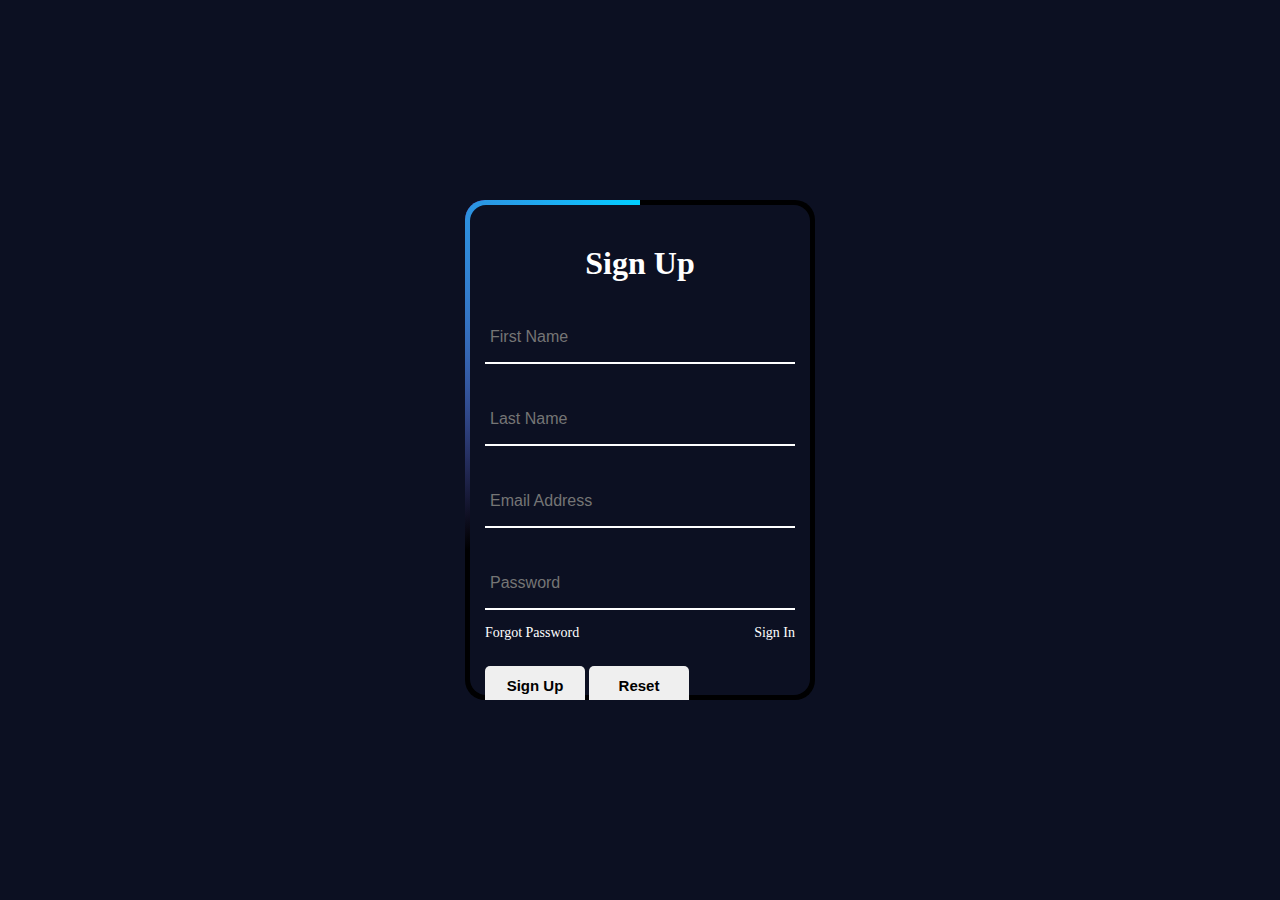
<file: Form using Local Storage &  JS/index.html>
<!DOCTYPE html>
<html lang="en">
  <head>
    <meta charset="UTF-8" />
    <meta name="viewport" content="width=device-width, initial-scale=1.0" />
    <title>Form || Local Storage</title>

    <link rel="stylesheet" href="style.css" />
  </head>
  <body>
    <div class="container">
      <div class="image">
        <div class="form-box">
          <div class="form">
            <h2>Sign Up</h2>
            <!-- Read & Store user data  -->

            <form
              role="form"
              action="DisplayData.html"
              onsubmit="register(event);"
            >
              <div class="input-box">
                <!-- <label for="">First Name</label> -->
                <input
                  type="text"
                  name="fname"
                  id="fname"
                  placeholder="First Name"
                  required
                />
              </div>

              <div class="input-box">
                <!-- <label for="">Last Name</label> -->
                <input
                  type="text"
                  name="lname"
                  id="lname"
                  placeholder="Last Name"
                  required
                />
              </div>

              <div class="input-box">
                <!-- <label for="">Email Address</label> -->
                <input
                  type="email"
                  name="email"
                  id="email"
                  placeholder="Email Address"
                  required
                />
              </div>

              <div class="input-box">
                <!-- <label for="">Password</label> -->
                <input
                  type="password"
                  name="pwd"
                  id="pwd"
                  placeholder="Password"
                  required
                />
              </div>

              <!-- <div class="form-group">
          <input
            type="tel"
            id="phone"
            name="phone"
            pattern="[0-9]{3}-[0-9]{3}-[0-9]{4}"
            placeholder="Phone Number"
            required
          />
        </div> -->

              <div class="group">
                <a href="#">Forgot Password</a>
                <a href="#">Sign In</a>
              </div>

              <button type="submit"><a href="login.html">Sign Up</a></button>
              <button type="reset" class="reset">Reset</button>
            </form>
          </div>
        </div>
      </div>
    </div>

    <script src="script.js"></script>
  </body>
</html>
</file>
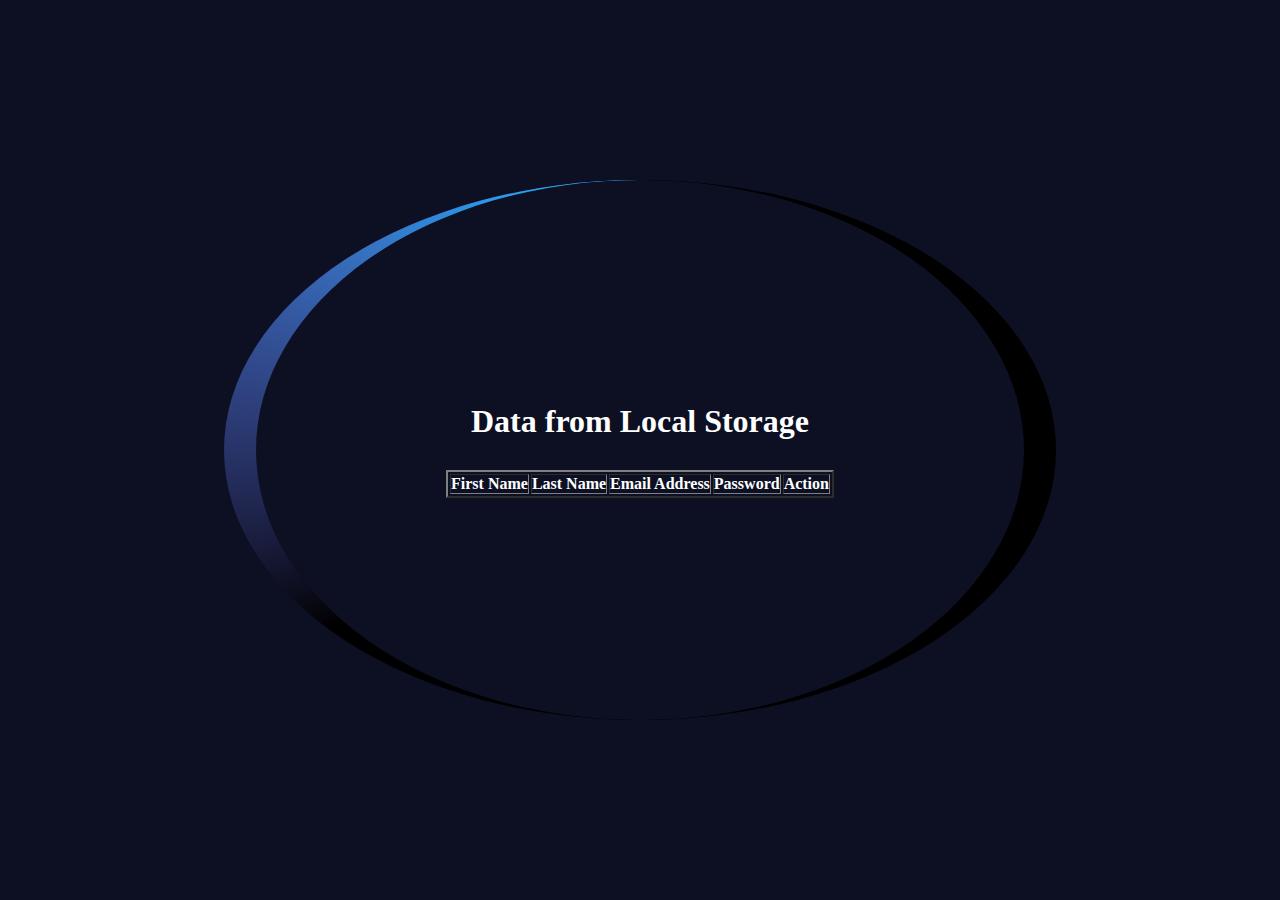
<file: Form using Local Storage &  JS/DisplayData.html>
<!DOCTYPE html>
<html lang="en">
  <head>
    <meta charset="UTF-8" />
    <meta name="viewport" content="width=device-width, initial-scale=1.0" />
    <title>Display Data</title>

    <link rel="stylesheet" href="Desplay.css" />
  </head>
  <body>
    <!--Displaying  Users Data  -->

    <div class="container">
      <div class="image">
        <div class="form-box">
          <div class="form">
            <h2>Data from Local Storage</h2>
            <div id="output" class="table_responsive" class="table-body">
              <table border="2">
                <thead>
                  <tr>
                    <th>First Name</th>
                    <th>Last Name</th>
                    <th>Email Address</th>
                    <th>Password</th>
                    <th>Action</th>
                  </tr>
                </thead>

                <tbody>
                  <!-- Display data  -->
                </tbody>
              </table>
            </div>
          </div>
        </div>
      </div>
    </div>

    <script src="script.js"></script>
  </body>
</html>
</file>
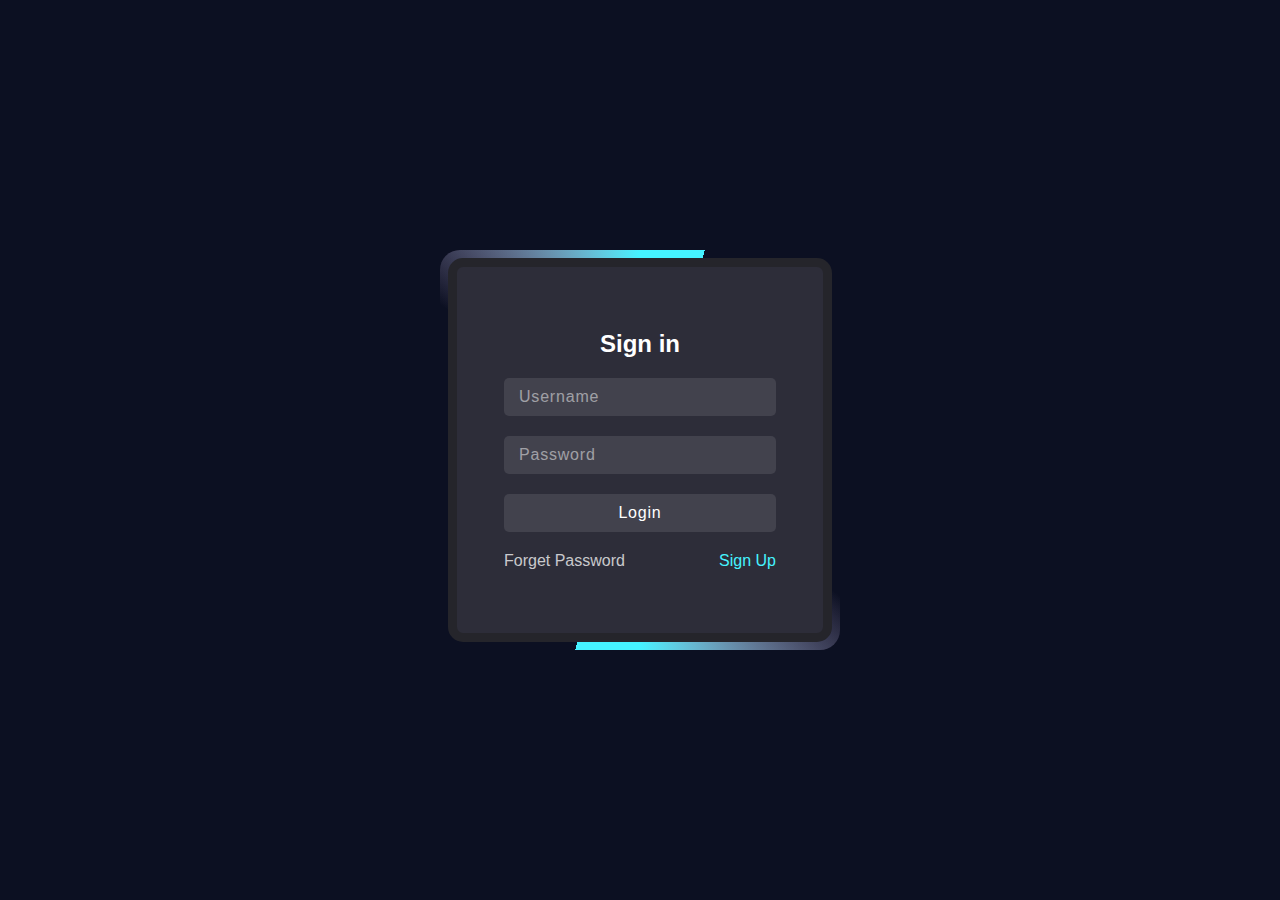
<file: Form using Local Storage &  JS/login.html>
<!DOCTYPE html>
<html lang="en">
  <head>
    <meta charset="UTF-8" />
    <meta name="viewport" content="width=device-width, initial-scale=1.0" />
    <title>Login Form</title>
    <link rel="stylesheet" href="login.css" />
  </head>
  <body>
    <div class="box">
      <form action="DisplayData.html">
        <h2>Sign in</h2>
        <input type="text" placeholder="Username" />
        <input type="password" placeholder="Password" />
        <input type="submit" value="Login" />

        <div class="group">
          <a href="#">Forget Password</a>
          <a href="/index.html">Sign Up</a>
        </div>
      </form>
    </div>
  </body>
</html>
</file>
<file: Form using Local Storage &  JS/style.css>
* {
  margin: 0;
  padding: 0;
  box-sizing: border-box;
}

body {
  display: flex;
  background-color: #0c1022;
  justify-content: center;
  align-items: center;
  min-height: 100vh;
  overflow: hidden;
}

.container {
  position: relative;
  width: 350px;
  height: 500px;
  background: rgba(0, 0, 0.75);
  border-radius: 20px;
  display: flex;
  justify-content: center;
  align-items: center;
  padding-inline: 32px;
  overflow: hidden;
}

.container::before {
  content: "";
  position: absolute;
  height: 650px;
  width: 650px;
  background: conic-gradient(transparent, transparent, transparent, #d400d4);
  animation: animate 4s linear infinite;
  animation-delay: -2s;
}

.container::after {
  content: "";
  position: absolute;
  height: 650px;
  width: 650px;
  background: conic-gradient(transparent, transparent, transparent, #00cfff);
  animation: animate 4s linear infinite;
}

@keyframes animate {
  0% {
    transform: rotate(0);
  }
  100% {
    transform: rotate(360deg);
  }
}

/* for animation in corners lines */
.image {
  position: absolute;
  inset: 5px;
  background-color: #0c1022;
  z-index: 1;
  border-radius: 16px;
}

.form-box {
  display: flex;
  justify-content: center;
  align-items: center;
  min-height: 60vh;
}

.form-box .form h2 {
  font-size: 32px;
  color: #fff;
  text-align: center;
}

.form .input-box {
  position: relative;
  margin: 30px 0;
  width: 310px;
  border-bottom: 2px solid #fff;
}

.input-box input {
  width: 100%;
  height: 50px;
  background: transparent;
  border: none;
  outline: none;
  font-size: 16px;
  padding: 0 35px 0 5px;
  color: #fff;
}

.group {
  display: flex;
  justify-content: space-between;
  font-size: 14px;
}

.group a {
  position: relative;
  top: -15px;
  color: #fff;
  text-decoration: none;
  font-weight: 500;
}

button {
  height: 40px;
  width: 100px;
  font-size: 15px;
  font-weight: 600;
  cursor: pointer;
  outline: none;
  border: none;
  border-radius: 5px;
  margin-top: 10px;
}

button:focus {
  color: #fff;
  background-color: #0c1022;
  border: 2px solid #fff;
}

button a {
  text-decoration: none;
  color: black;
}
</file>
<file: Form using Local Storage &  JS/Desplay.css>
* {
  margin: 0;
  padding: 0;
  box-sizing: border-box;
}

body {
  display: flex;
  background-color: #0c1022;
  justify-content: center;
  align-items: center;
  min-height: 100vh;
  overflow: hidden;
  color: #fff;
}

.container {
  position: relative;
  /* width: 25vw; */
  height: 100%;
  background: rgba(0, 0, 0.75);
  border-radius: 50%;
  display: flex;
  justify-content: center;
  align-items: center;
  padding-inline: 32px;
  overflow: hidden;
}

.container::before {
  content: "";
  position: absolute;
  height: 950px;
  width: 950px;
  background: conic-gradient(transparent, transparent, transparent, #d400d4);
  animation: animate 4s linear infinite;
  animation-delay: -2s;
}

.container::after {
  content: "";
  position: absolute;
  height: 100%;
  width: 100%;
  background: conic-gradient(transparent, transparent, transparent, #00cfff);
  animation: animate 4s linear infinite;
}

@keyframes animate {
  0% {
    transform: rotate(0);
  }
  100% {
    transform: rotate(360deg);
  }
}

/* for animation in corners lines */
.image {
  /* position: absolute; */
  inset: 10px;
  background: transparent;
  background-color: #0c1022;
  z-index: 1;
  border-radius: 50%;
  width: 60vw;
}

.form-box {
  display: flex;
  justify-content: center;
  align-items: center;
  min-height: 60vh;
}

.form-box .form h2 {
  font-size: 32px;
  color: #fff;
  text-align: center;

  margin-bottom: 30px;
}

table tr td {
  border: solid 1px #ccc;
  padding: 10px;
}
</file>
<file: Form using Local Storage &  JS/login.css>
* {
  margin: 0;
  padding: 0;
  box-sizing: border-box;
  font-family: "Poppins", sans-serif;
}

body {
  display: flex;
  justify-content: center;
  align-items: center;
  min-height: 100vh;
  background: #0c1022;
}

.box {
  position: relative;
  width: 400px;
  height: 400px;
  display: flex;
  justify-content: center;
  align-items: center;

  /* Animation  */
  background: repeating-conic-gradient(
    from var(--a),
    #ff2770 0%,
    #ff2770 5%,
    transparent 5%,
    transparent 35%,
    #ff2770 50%
  );

  animation: animate 4s linear infinite;
  border-radius: 20px;
}

.box::before {
  content: "";
  position: absolute;
  width: 100%;
  height: 100%;
  background: repeating-conic-gradient(
    from var(--a),
    #45f3ff 0%,
    #45f3ff 5%,
    transparent 5%,
    transparent 35%,
    #45f3ff 50%
  );

  animation: animate 4s linear infinite;
  border-radius: 20px;
  animation-delay: -1s;
}

@property --a {
  syntax: "<angle>";
  inherits: false;
  initial-value: 0deg;
}

@keyframes animate {
  0% {
    --a: 0deg;
  }
  100% {
    --a: 360deg;
  }
}

.box::after {
  content: "";
  position: absolute;
  inset: 8px;
  background: #2d2d39;
  border-radius: 15px;
  border: 9px solid #25252b;
}

.box form {
  position: relative;
  width: 100%;
  display: flex;
  justify-content: center;
  align-items: center;
  flex-direction: column;
  gap: 20px;
  padding: 0 40px;
  z-index: 10000;
}

.box form h2 {
  color: #fff;
  font-weight: 600;
}

.box form input {
  position: relative;
  width: 85%;
  background: rgba(255, 255, 255, 0.1);
  padding: 10px 15px;
  border: none;
  outline: none;
  border-radius: 5px;
  color: #fff;
  font-size: 1em;
  letter-spacing: 0.05em;
}

.box form input::placeholder {
  color: rgba(255, 255, 255, 0.5);
}

.box form input [type="submit"] {
  font-weight: 600;
  background: #fff;
  color: #2d2d39;
  cursor: pointer;
  transition: 0.5s;
}

.box form input[type="submit"]:hover {
  background: #ff2770;
}

.box form .group {
  width: 85%;
  display: flex;
  justify-content: space-between;
}

.box form .group a {
  color: rgba(255, 255, 255, 0.75);
  text-decoration: none;
}

.box form .group a:last-child {
  color: #45f3ff;
  font-weight: 500;
}
</file>
